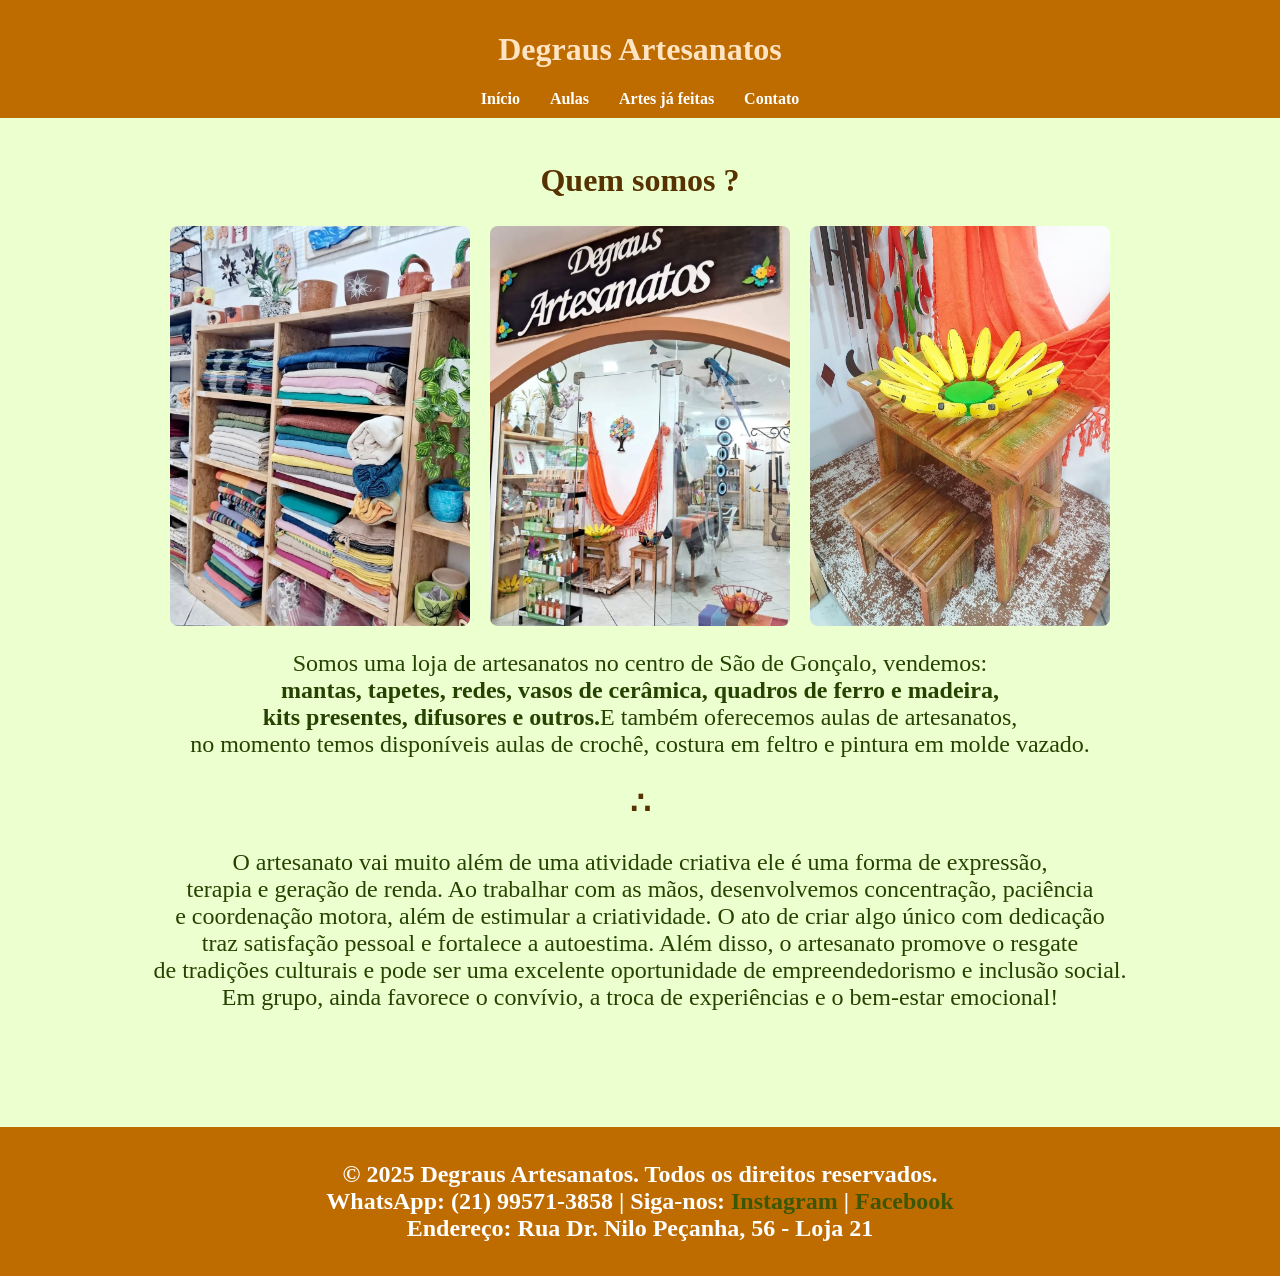
<file: index.html>
<!DOCTYPE html>
<html lang="pt-br">
<head>
    <meta charset="UTF-8">
    <meta name="viewport" content="width=device-width, initial-scale=1.0">
    <title>Loja Artesanatos</title>
    <link rel="stylesheet" href="style.css">
</head>
<body>
    <header>
        <h1>Degraus Artesanatos</h1>
        <nav>
            <ul>
                <li><a href="index.html">Início</a></li>
                <li><a href="aulas.html">Aulas</a></li>
                <li><a href="artes.html">Artes já feitas</a></li>
                <li><a href="contato.html">Contato</a></li>
            </ul>
        </nav>
    </header>
    <br>


    <main>
        <section>
            <h2>Quem somos ?</h2>
        </section>

    <div class="imagens-lado-a-lado">
        <section>
            <img src="frente.01.jpg" alt="foto loja">
            <img src="frente.02.jpg" alt="foto loja">
            <img src="frente.03.jpg" alt="foto loja"> 
        </section>
    </div>


        <section>
            <p>Somos uma loja de artesanatos no centro de São de Gonçalo, vendemos:<br>
            <strong>mantas, tapetes, redes, vasos de cerâmica, quadros de ferro e madeira,<br>
            kits presentes, difusores e outros.</strong>E também oferecemos aulas de artesanatos, <br>
            no momento temos disponíveis aulas de crochê, costura em feltro e pintura em molde vazado.</p>
        </section>

        <section>
            <h2>∴</h2>
            <p>O artesanato vai muito além de uma atividade criativa ele é uma forma de expressão,<br>
            terapia e geração de renda. Ao trabalhar com as mãos, desenvolvemos concentração, paciência<br>
            e coordenação motora, além de estimular a criatividade. O ato de criar algo único com dedicação<br>
            traz satisfação pessoal e fortalece a autoestima. Além disso, o artesanato promove o resgate <br>
            de tradições culturais e pode ser uma excelente oportunidade de empreendedorismo e inclusão social.<br>
            Em grupo, ainda favorece o convívio, a troca de experiências e o bem-estar emocional!</p>
        </section>
    </main>
<br>
<br>
<br>
<br>
</body>
<footer>
    <h3>
    &copy; 2025 Degraus Artesanatos. Todos os direitos reservados.<br>
        WhatsApp: (21) 99571-3858   |   Siga-nos: <a href="https://www.instagram.com/degrausartesanatos/">Instagram</a> | <a href="https://www.facebook.com/DegrausDecoracoes">Facebook</a><br>
        Endereço: Rua Dr. Nilo Peçanha, 56 - Loja 21<br>
    </h3>
</footer>
</html>
</file>
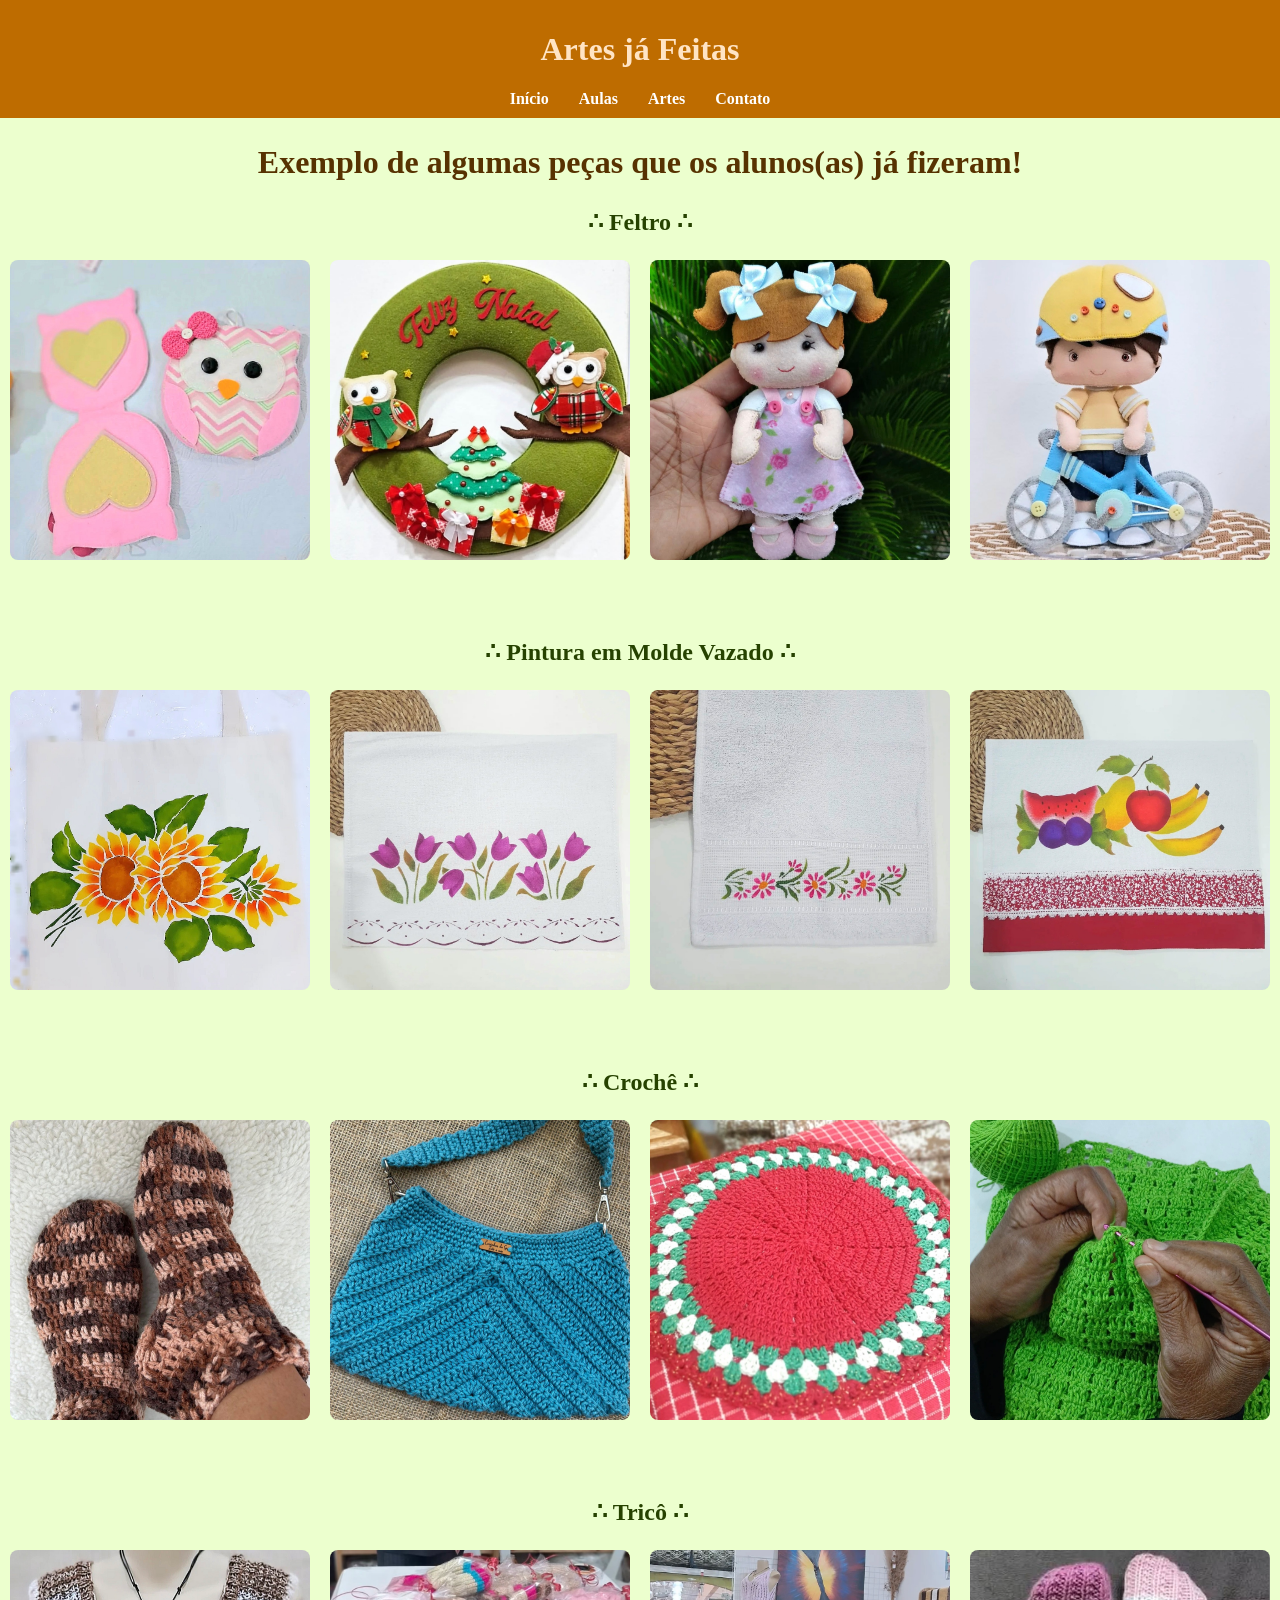
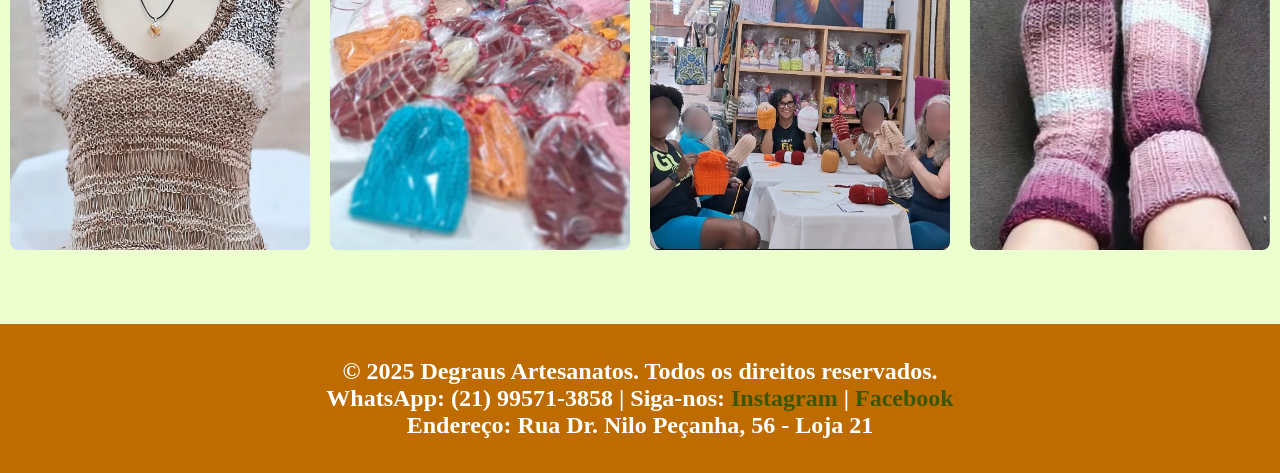
<file: artes.html>
<!DOCTYPE html>
<html lang="pt-br">
<head>
    <meta charset="UTF-8">
    <meta name="viewport" content="width=device-width, initial-scale=1.0">
    <title>Artes</title>
    <link rel="stylesheet" href="style.css">
</head>
<body>
    <header>
        <h1>Artes já Feitas</h1>
        <nav>
            <ul>
                <li><a href="index.html">Início</a></li>
                <li><a href="aulas.html">Aulas</a></li>
                <li><a href="artes.html">Artes</a></li>
                <li><a href="contato.html">Contato</a></li>
            </ul>
        </nav>
    </header>

    <main>
        <h2>Exemplo de algumas peças que os alunos(as) já fizeram!</h2>

        <p><strong>∴ Feltro ∴</strong></p>
            <div class="imagem">
                <section>
                <img src="feltro1.jpg" alt="Artes de feltro">
                <img src="feltro2.jpg" alt="Artes de feltro">
                <img src="feltro3.jpg" alt="Artes de feltro">
                <img src="feltro4.jpg" alt="Artes de feltro">
                </section>
            </div>
<br>
<br>
<br>
        <p><strong>∴ Pintura em Molde Vazado ∴</strong></p>
            <div class="imagem">
                <section>
                <img src="pintura1.jpg" alt="Artes de pintura">
                <img src="pintura2.jpg" alt="Artes de pintura">
                <img src="pintura3.jpg" alt="Artes de pintura">
                <img src="pintura4.jpg" alt="Artes de pintura">
                </section>
            </div>
<br>
<br>
<br>
        <p><strong>∴ Crochê ∴</strong></p>
            <div class="imagem">
                <section>
                <img src="croche1.jpg" alt="Artes de Crochê">
                <img src="croche2.jpg" alt="Artes de Crochê">
                <img src="croche3.jpg" alt="Artes de Crochê">
                <img src="croche4.jpg" alt="Artes de Crochê">
                </section>
            </div>
<br>
<br>
<br>
        <p><strong>∴ Tricô ∴</strong></p>
            <div class="imagem">
                <section>
                <img src="trico1.jpg" alt="Artes de Tricô">
                <img src="trico2.jpg" alt="Artes de Tricô">
                <img src="trico3.jpg" alt="Artes de Tricô">
                <img src="trico4.jpg" alt="Artes de Tricô">
                </section>
            </div>
<br>
<br>
<br>
    </main>

    <footer>
        <h3>
            &copy; 2025 Degraus Artesanatos. Todos os direitos reservados.<br>
            WhatsApp: (21) 99571-3858 | Siga-nos: <a href="https://www.instagram.com/degrausartesanatos/">Instagram</a> | <a href="https://www.facebook.com/DegrausDecoracoes">Facebook</a><br>
            Endereço: Rua Dr. Nilo Peçanha, 56 - Loja 21<br>
        </h3>
    </footer>
</body>
</html>
</file>
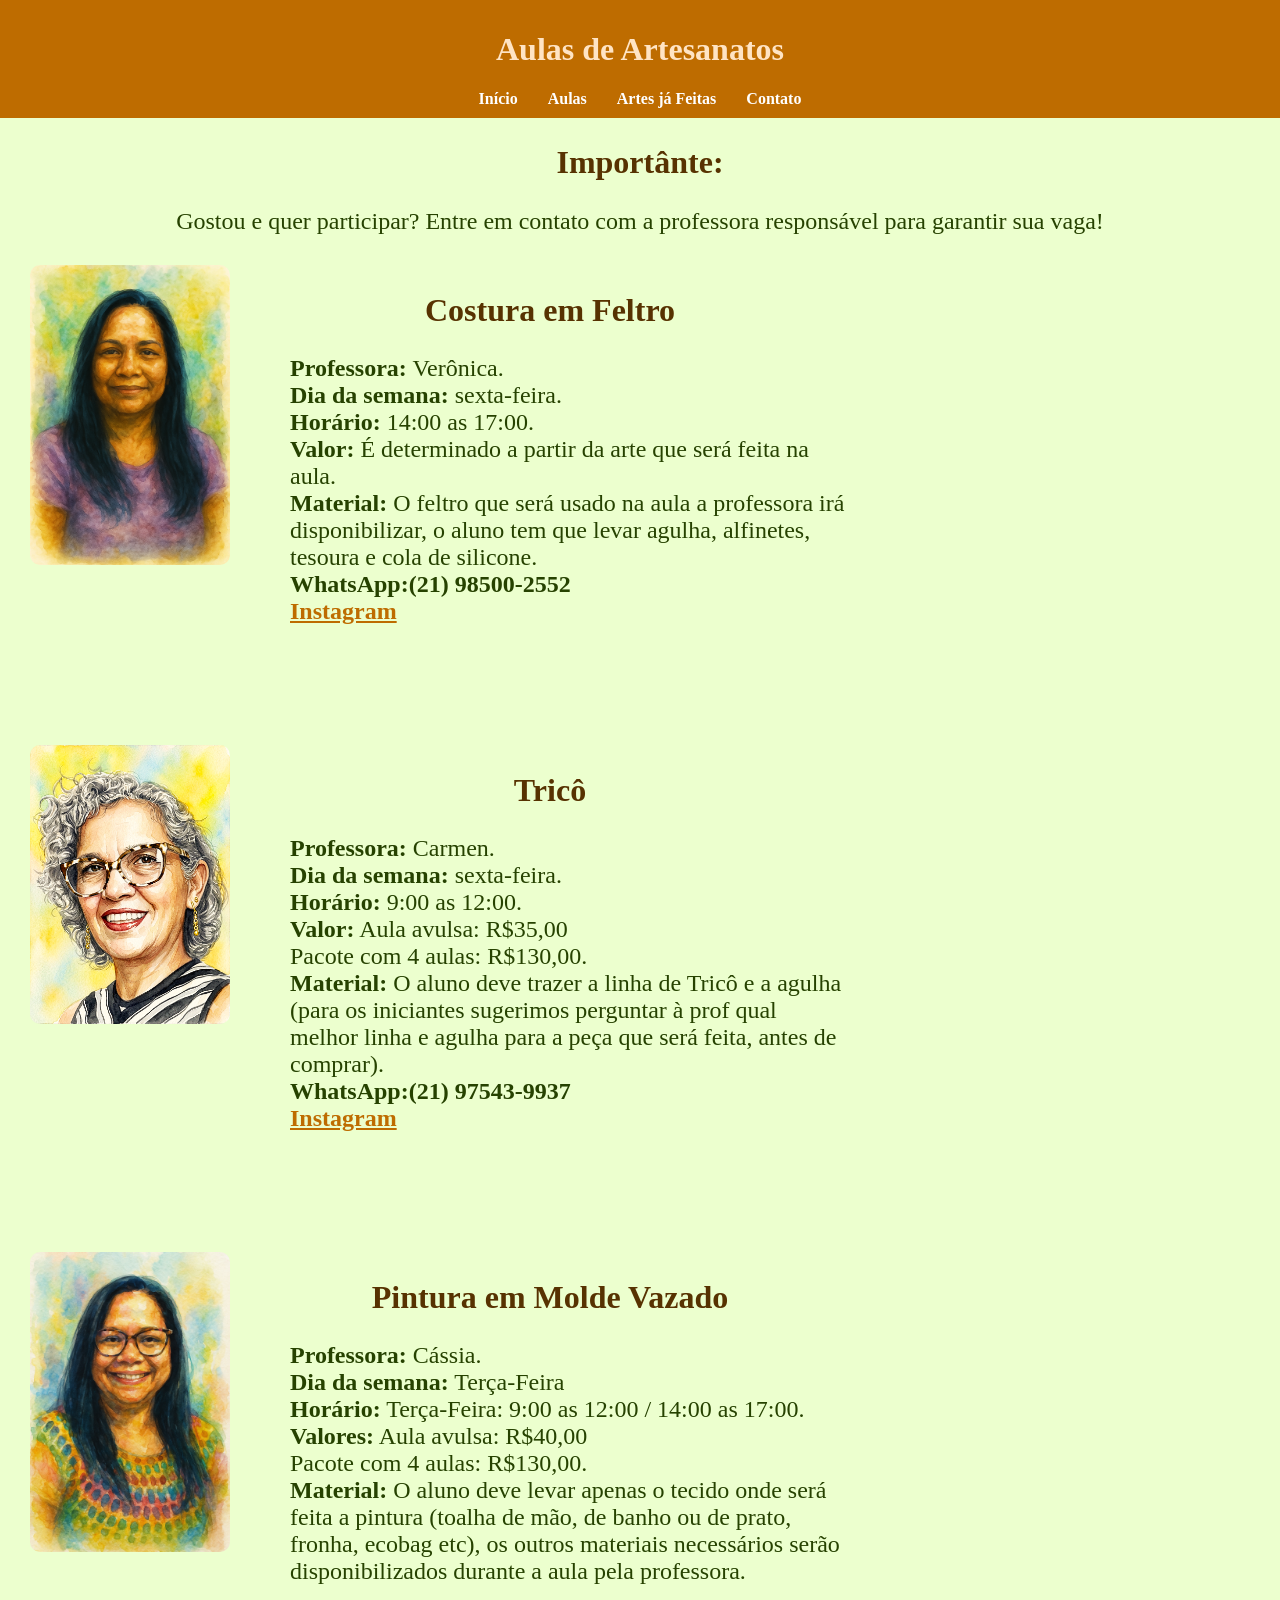
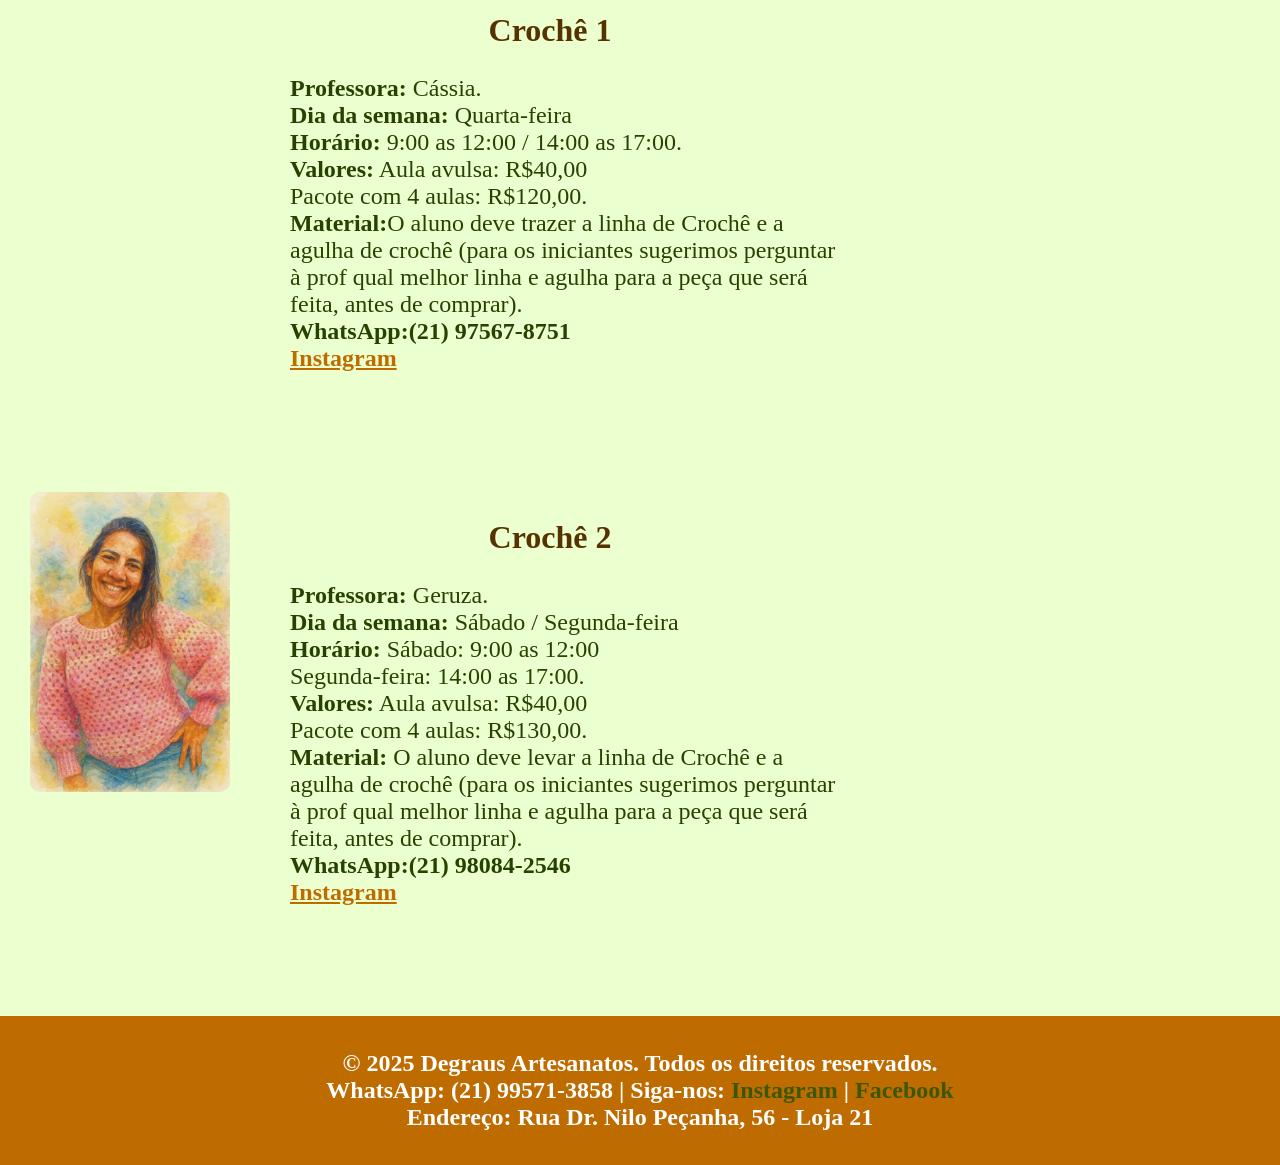
<file: aulas.html>
<!DOCTYPE html>
<html lang="pt-br">
<head>
    <meta charset="UTF-8">
    <meta name="viewport" content="width=device-width, initial-scale=1.0">
    <title>Aulas</title>
    <link rel="stylesheet" href="style.css">
</head>
<header>
    <h1>Aulas de Artesanatos</h1>
    <nav>
        <ul>
            <li><a href="index.html">Início</a></li>
            <li><a href="aulas.html">Aulas</a></li>
            <li><a href="artes.html">Artes já Feitas</a></li>
            <li><a href="contato.html">Contato</a></li>
        </ul>
    </nav>
</header>
<body>

    <h2>Importânte: </h2> <p>Gostou e quer participar? Entre em contato com a professora responsável para garantir sua vaga!</p>

    <div class="professora-card">
        <img src="veronica-.png" alt="professora Verônica">
        <div class="info">
            <h2>Costura em Feltro</h2>
            <p>
                <ol>
                <strong>Professora:</strong> Verônica.<br>
                <strong>Dia da semana:</strong> sexta-feira.<br>
                <strong>Horário:</strong> 14:00 as 17:00.<br>
                <strong>Valor:</strong> É determinado a partir da arte que será feita na aula.<br>
                <strong>Material:</strong> O feltro que será usado na aula a professora irá disponibilizar, o aluno tem que levar agulha, alfinetes, tesoura e cola de silicone.<br>
                <strong>WhatsApp:(21) 98500-2552</strong><br>
                <strong><a href="https://www.instagram.com/ve.artess/">Instagram</a></strong> <br>
                </ol>   
             </p>
        </div>
    </div>
    <br>
    <br>
    <div class="professora-card">
        <img src="carmen-.png" alt="professora Carmen">
        <div class="info">
            <h2>Tricô</h2>
            <p>
                <ol>
                <strong>Professora:</strong> Carmen.<br>
                <strong>Dia da semana:</strong> sexta-feira.<br>
                <strong>Horário:</strong> 9:00 as 12:00.<br>
                <strong>Valor:</strong> Aula avulsa: R$35,00 <br>
                Pacote com 4 aulas: R$130,00. <br>
                <strong>Material:</strong> O aluno deve trazer a linha de Tricô e a agulha (para os iniciantes sugerimos perguntar à prof qual melhor linha e agulha para a peça que será feita, antes de comprar).<br>
                <strong>WhatsApp:(21) 97543-9937</strong><br>
                <strong><a href="https://www.instagram.com/carmenrosana1966/">Instagram</a></strong> <br>
                </ol>   
             </p>
        </div>
    </div>
    <br>
    <br>
    <div class="professora-card">
        <img src="cassia-.png" alt="professora Cássia">
        <div class="info">
            <h2>Pintura em Molde Vazado</h2>
            <p>
                <ol>
                <strong>Professora:</strong> Cássia.<br>
                <strong>Dia da semana:</strong> Terça-Feira <br>
                <strong>Horário:</strong> Terça-Feira: 9:00 as 12:00 / 14:00 as 17:00.<br>
                <strong>Valores:</strong> Aula avulsa: R$40,00 <br>
                Pacote com 4 aulas: R$130,00.<br>
                <strong>Material:</strong> O aluno deve levar apenas o tecido onde será feita a pintura (toalha de mão, de banho ou de prato, fronha, ecobag etc), os outros materiais necessários serão disponibilizados durante a aula pela professora.<br>
                </ol>

            
                <h2>Crochê 1</h2>
                <p>
                <ol>
                <strong>Professora:</strong> Cássia.<br>
                <strong>Dia da semana:</strong> Quarta-feira<br>
                <strong>Horário:</strong> 9:00 as 12:00 / 14:00 as 17:00.<br>
                <strong>Valores:</strong> Aula avulsa: R$40,00 <br>
                Pacote com 4 aulas: R$120,00. <br>
                <strong>Material:</strong>O aluno deve trazer a linha de Crochê e a agulha de crochê (para os iniciantes sugerimos perguntar à prof qual melhor linha e agulha para a peça que será feita, antes de comprar).<br>
                <strong>WhatsApp:(21) 97567-8751</strong><br>
                <strong><a href="https://www.instagram.com/cassia.santos.1848/">Instagram</a></strong> <br>
                </ol>
                </p>
            </p>
        </div>
    </div>
    <br>
    <br>
    <div class="professora-card">
        <img src="gerusa-.png" alt="professora Geruza">
        <div class="info">
            <h2>Crochê 2</h2>
            <p>
                <ol>
                <strong>Professora:</strong> Geruza.<br>
                <strong>Dia da semana:</strong> Sábado / Segunda-feira<br>
                <strong>Horário:</strong> Sábado: 9:00 as 12:00 <br>
                Segunda-feira: 14:00 as 17:00.<br>
                <strong>Valores:</strong> Aula avulsa: R$40,00 <br>
                Pacote com 4 aulas: R$130,00. <br>
                <strong>Material:</strong> O aluno deve levar a linha de Crochê e a agulha de crochê (para os iniciantes sugerimos perguntar à prof qual melhor linha e agulha para a peça que será feita, antes de comprar).<br>
                <strong>WhatsApp:(21) 98084-2546</strong>  <br>
                <strong><a href="https://www.instagram.com/coisinhasdage/">Instagram</a></strong> <br>
                </ol>
            </p>
        </div>
    </div>
    <br>
    <br>
</body>
<footer>
    <h3>
        &copy; 2025 Degraus Artesanatos. Todos os direitos reservados.<br>
        WhatsApp: (21) 99571-3858   |   Siga-nos: <a href="https://www.instagram.com/degrausartesanatos/">Instagram</a> | <a href="https://www.facebook.com/DegrausDecoracoes">Facebook</a><br>
        Endereço: Rua Dr. Nilo Peçanha, 56 - Loja 21<br>
    </h3>
</footer>
</html>
</file>
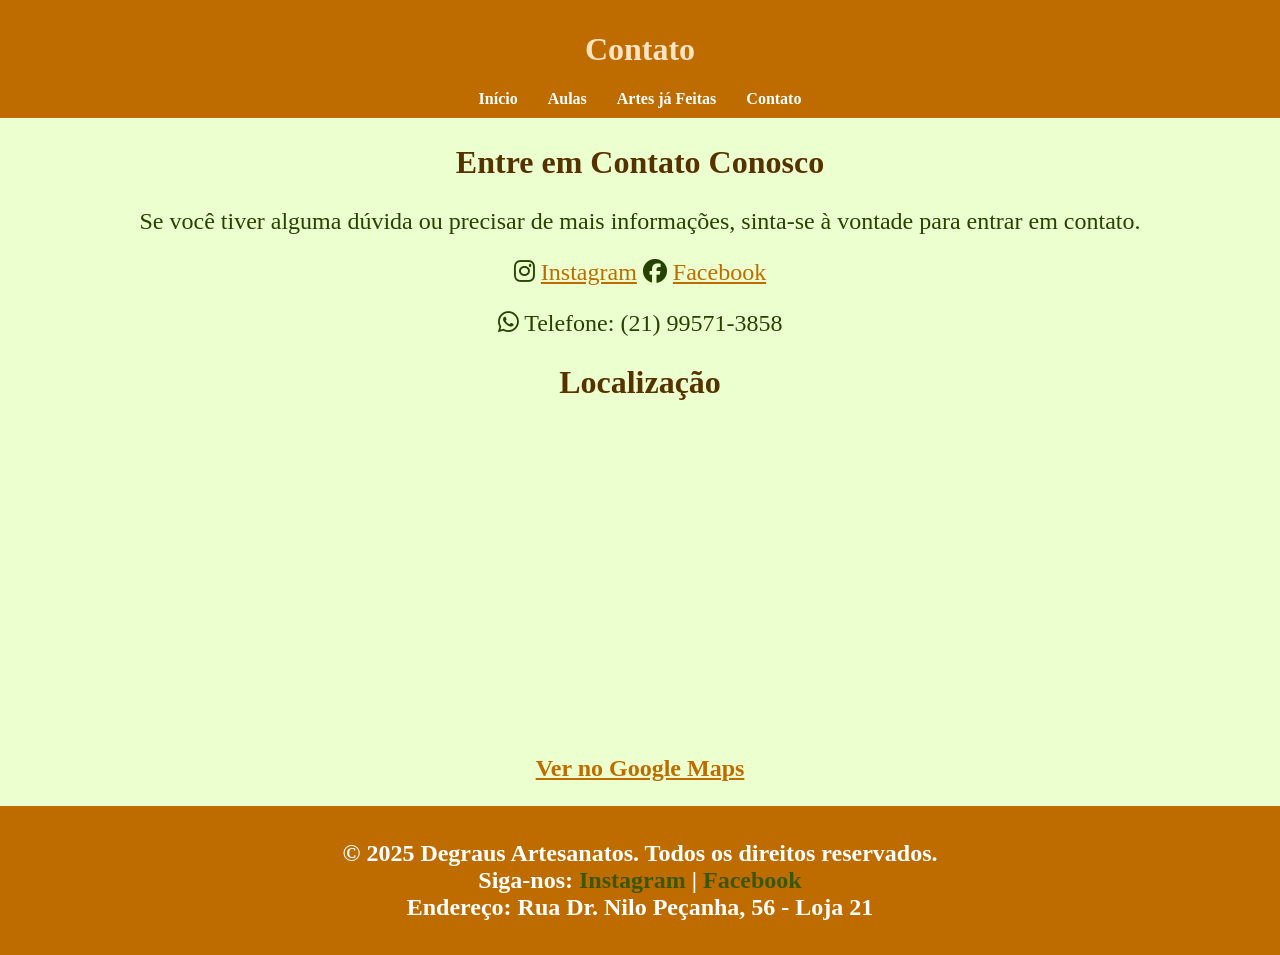
<file: contato.html>
<!DOCTYPE html>
<html lang="pt-br">
<head>
    <meta charset="UTF-8">
    <meta name="viewport" content="width=device-width, initial-scale=1.0">
    <title>Contato</title>
    <link rel="stylesheet" href="style.css">
    <link rel="stylesheet" href="https://cdnjs.cloudflare.com/ajax/libs/font-awesome/6.4.2/css/all.min.css">
</head>
<body>
    <header>
        <h1>Contato</h1>
        <nav>
            <ul>
                <li><a href="index.html">Início</a></li>
                <li><a href="aulas.html">Aulas</a></li>
                <li><a href="artes.html">Artes já Feitas</a></li>
                <li><a href="contato.html">Contato</a></li>
            </ul>
        </nav>
    </header>

    <main>
        <h2>Entre em Contato Conosco</h2>
        <p>Se você tiver alguma dúvida ou precisar de mais informações, sinta-se à vontade para entrar em contato.</p>
        <p>

        <i class="fab fa-instagram"></i>
        <a href="https://www.instagram.com/degrausartesanatos/">Instagram</a>
        <i class="fab fa-facebook"></i>
            <a href="https://www.facebook.com/DegrausDecoracoes">Facebook</a>
        </p>
        <p><i class="fab fa-whatsapp"></i> Telefone: (21) 99571-3858</p>
        
        <!-- ...existing code... -->
<h2>Localização</h2>
<div style="text-align:center;">
  <iframe
    src="https://www.google.com/maps?q=Rua+Dr.+Nilo+Peçanha,+56+-+Loja+21,+São+Gonçalo+-+RJ&output=embed"
    width="400"
    height="300"
    style="border:0;"
    allowfullscreen=""
    loading="lazy"
    referrerpolicy="no-referrer-when-downgrade">
  </iframe>
  <br>
  <h3>
        <a href="https://www.google.com/maps/search/?api=1&query=Rua+Dr.+Nilo+Peçanha,+56+-+Loja+21,+São+Gonçalo+-+RJ" target="_blank">
    Ver no Google Maps
        </a>
    </h3>
</div>
<!-- ...existing code... -->
        
        </form>
    </main>

    <footer>
        <h3>
            &copy; 2025 Degraus Artesanatos. Todos os direitos reservados.<br>
            Siga-nos: <a href="https://www.instagram.com/degrausartesanatos/">Instagram</a> | <a href="https://www.facebook.com/DegrausDecoracoes">Facebook</a><br>
            Endereço: Rua Dr. Nilo Peçanha, 56 - Loja 21<br>
        </h3>
    </footer>
</body>
</html>
</file>
<file: style.css>
body {
    background-color: #ecffce;
    margin: 0;
}

h1 {
    color: bisque;
    text-align: center;
}

h2 {
    color: #573201;
    font-size: xx-large;
    text-align: center;
}

h3 {
    font-size: x-large;
}

p {
    color: #264200;
    font-size: x-large;
    text-align: center;
}

ol {
    color: #264200;
    font-size: x-large;
    margin: 0 auto;
    max-width: 600px;
}

header {
    background-color: #be6c00;
    padding: 10px 0;
}

nav ul {
    list-style-type: none;
    margin: 0;
    padding: 0;
    display: flex;
    justify-content: center;
}

nav ul li {
    margin: 0 15px;
}

nav ul li a {
    color: white;
    text-decoration: none;
    font-weight: bold;
}

nav ul li a:hover {
    text-decoration: underline;
}

.imagem img {
  width: 300px; /* Defina o tamanho desejado */
  height: auto;
  border-radius: 8px; /* Opcional: borda arredondada */
}

.imagem section {
  display: flex;
  justify-content: center;
  gap: 20px; /* Espaçamento entre as seções */
}

.imagens-lado-a-lado section {
  justify-content: center;
  display: flex;
  gap: 20px; /* Espaço entre as imagens */
}

.imagens-lado-a-lado img { 
  width: 300px; /* Defina o tamanho desejado */
  height: auto;
  border-radius: 8px; /* Opcional: borda arredondada */
}

.professora-card {
    display: flex;
    align-items: flex-start;
    gap: 20px;
    margin: 30px;
}

.professora-card img {
    width: 200px;
    height: auto;
    border-radius: 10px;
}

.professora-card .info {
    max-width: 600px;
}

footer {
    background-color: #be6c00; 
    color: white;
    text-align: center;
    padding: 10px 0;
    margin-top: 20px;
    font-size: 14px;
}

footer a {
    color: #3b5706;
    text-decoration: none;
}

footer a:hover {
    text-decoration: underline;
}

a {
    color: #be6c00;
}
</file>
